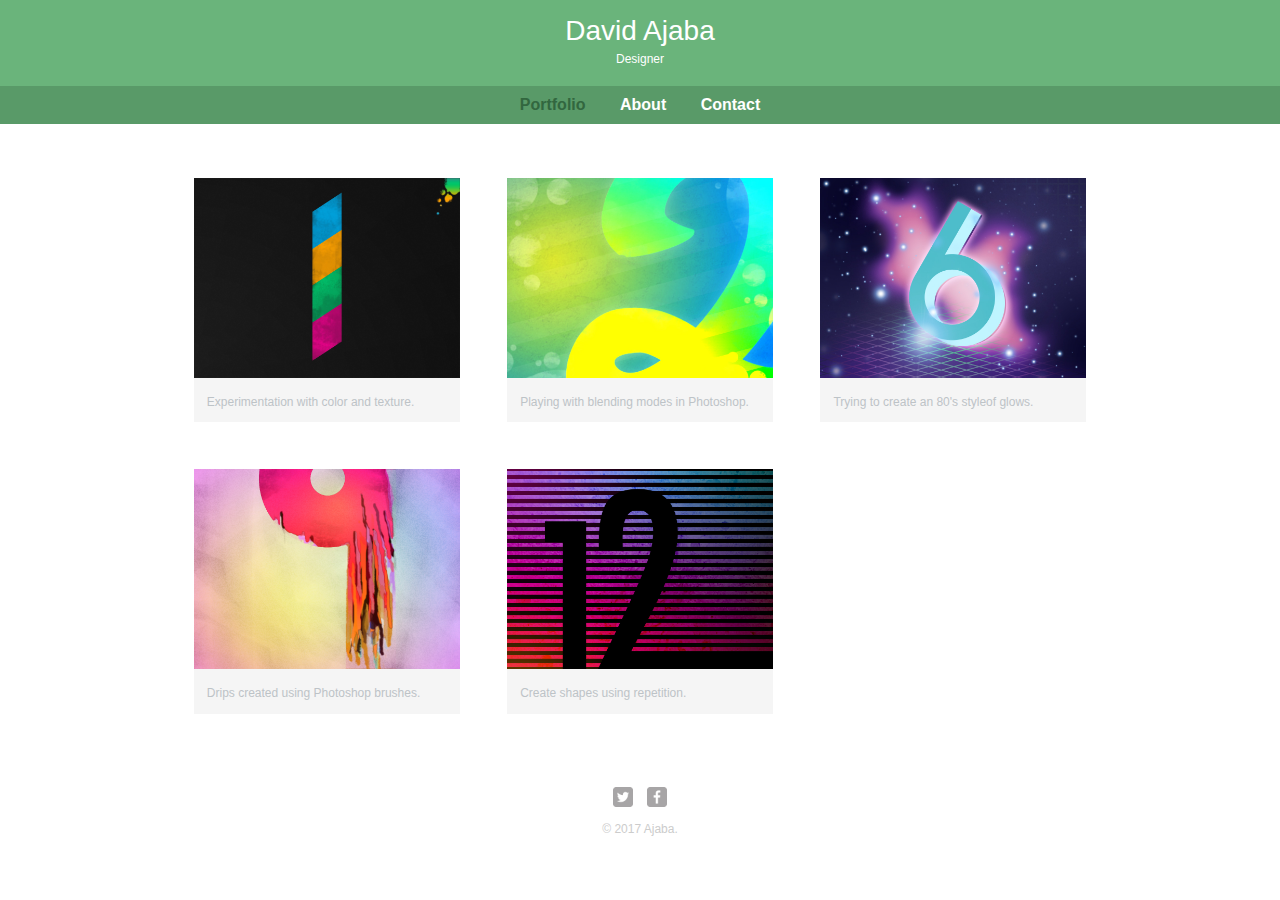
<file: index.html>
<!DOCTYPE html>
<html>
	<head>
		<meta charset="utf-8" />
		<title>David Ajaba | Designer</title>
		<link rel="stylesheet" href="css/normalize.css" />
		<link rel="stylesheet" href="css/main.css" />
		<link rel="stylesheet" href="css/responsive.css" />
		<meta name="viewport" content="width=mobile-width, initial-scale=1.0" />
	</head>
	<body>
		<header>
			<a href="index.html" id="logo">
				<h1>David Ajaba</h1>
				<h2>Designer</h2>
			</a>
			<nav>
				<ul>
					<li><a href="index.html" class="selected">Portfolio</a></li>
					<li><a href="about.html">About</a></li>
					<li><a href="contact.html">Contact</a></li>
				</ul>
			</nav>
		</header>
		<div id="wrapper">
			<section>
				<ul id="gallery">
					<li>
						<a href="img/numbers-01.jpg">
							<img src="img/numbers-01.jpg" alt="" />
							<p>Experimentation with color and texture.</p>
						</a>
					</li>
					<li>
						<a href="img/numbers-02.jpg">
							<img src="img/numbers-02.jpg" alt="" />
							<p>Playing with blending modes in Photoshop.</p>
						</a>
					</li>
					<li>
						<a href="img/numbers-06.jpg">
							<img src="img/numbers-06.jpg" alt="" />
							<p>Trying to create an 80's styleof glows.</p>
						</a>
					</li>
					<li>
						<a href="img/numbers-09.jpg">
							<img src="img/numbers-09.jpg" alt="" />
							<p>Drips created using Photoshop brushes.</p>
						</a>
					</li>
					<li>
						<a href="img/numbers-12.jpg">
							<img src="img/numbers-12.jpg" alt="" />
							<p>Create shapes using repetition.</p>
						</a>
					</li>
				</ul>
			</section>
			<footer>
				<a href="http://twitter.com"><img src="img/twitter-wrap.png" alt="Twitter Logo" class="social-icon"/></a>
				<a href="http://facebook.com/davajaba"><img src="img/facebook-wrap.png" alt="Facebook Logo" class="social-icon"/></a>
				<p>&copy; 2017 Ajaba.</p>
			</footer>
		</div>
	</body>
</html>
</file>
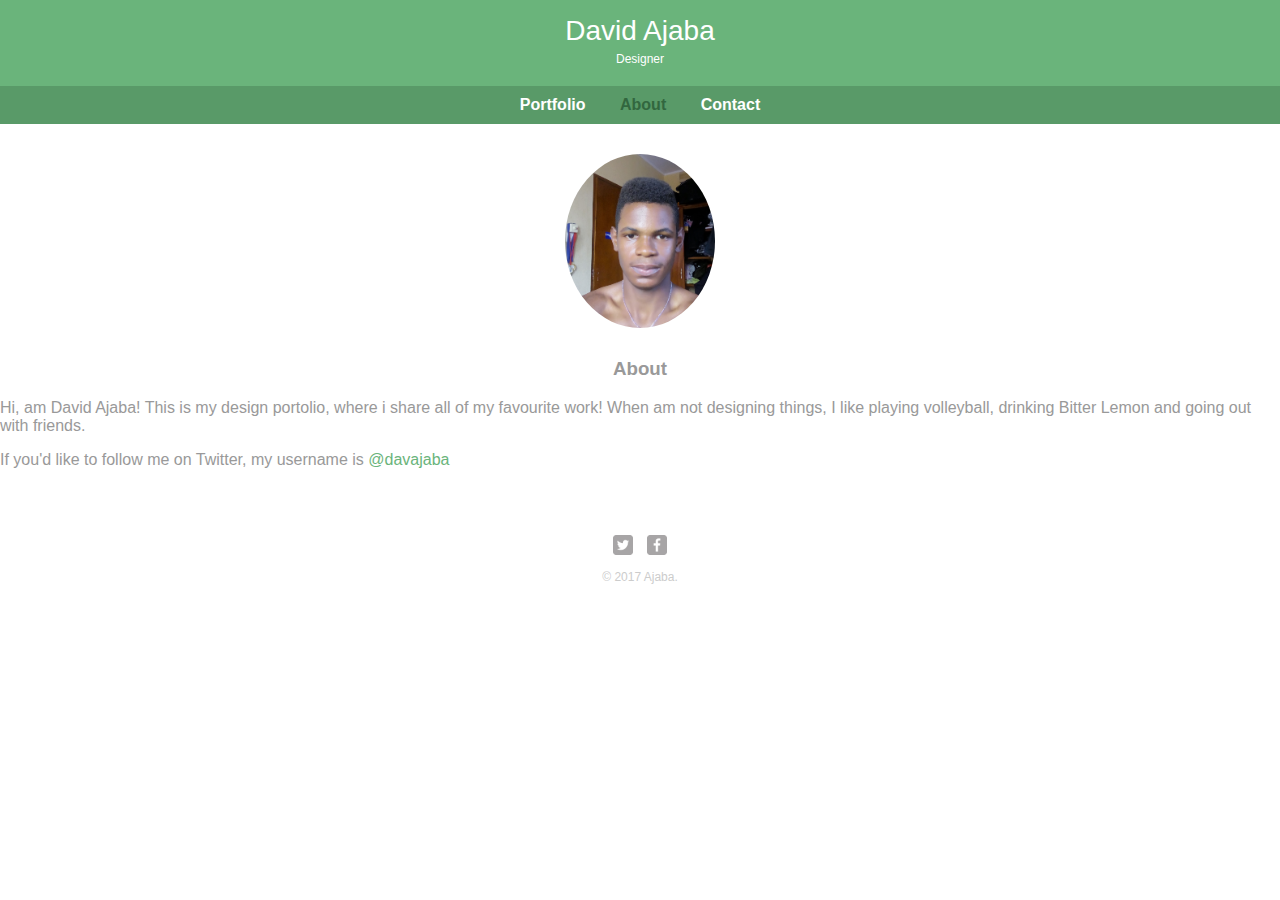
<file: about.html>
<!DOCTYPE html>
<html>
	<head>
		<meta charset="utf-8" />
		<title>David Ajaba | Designer</title>
		<link rel="stylesheet" href="css/normalize.css" />
		<link rel="stylesheet" href="css/main.css" />
		<link rel="stylesheet" href="css/responsive.css" />
	</head>
	<body>
		<header>
			<a href="index.html" id="logo">
				<h1>David Ajaba</h1>
				<h2>Designer</h2>
			</a>
			<nav>
				<ul>
					<li><a href="index.html">Portfolio</a></li>
					<li><a href="about.html"  class="selected">About</a></li>
					<li><a href="contact.html">Contact</a></li>
				</ul>
			</nav>
		</header>
		<section>
			<img src="img/David.jpg" alt="Photo of david ajaba" class="profile-photo" />
			<h3 style="text-align: center;">About</h3>
			<p>Hi, am David Ajaba! This is my design portolio, where i share all of my favourite work! When am not designing things, I like playing volleyball, drinking Bitter Lemon and going out with friends.</p>
			<p>If you'd like to follow me on Twitter, my username is <a href="http://twitter.com">@davajaba</a></p>
		</section>
		<footer>
			<a href="http://twitter.com"><img src="img/twitter-wrap.png" alt="Twitter Logo" class="social-icon"/></a>
			<a href="http://facebook.com/davajaba"><img src="img/facebook-wrap.png" alt="Facebook Logo" class="social-icon"/></a>
			<p>&copy; 2017 Ajaba.</p>
		</footer>
	</body>
</html>
</file>
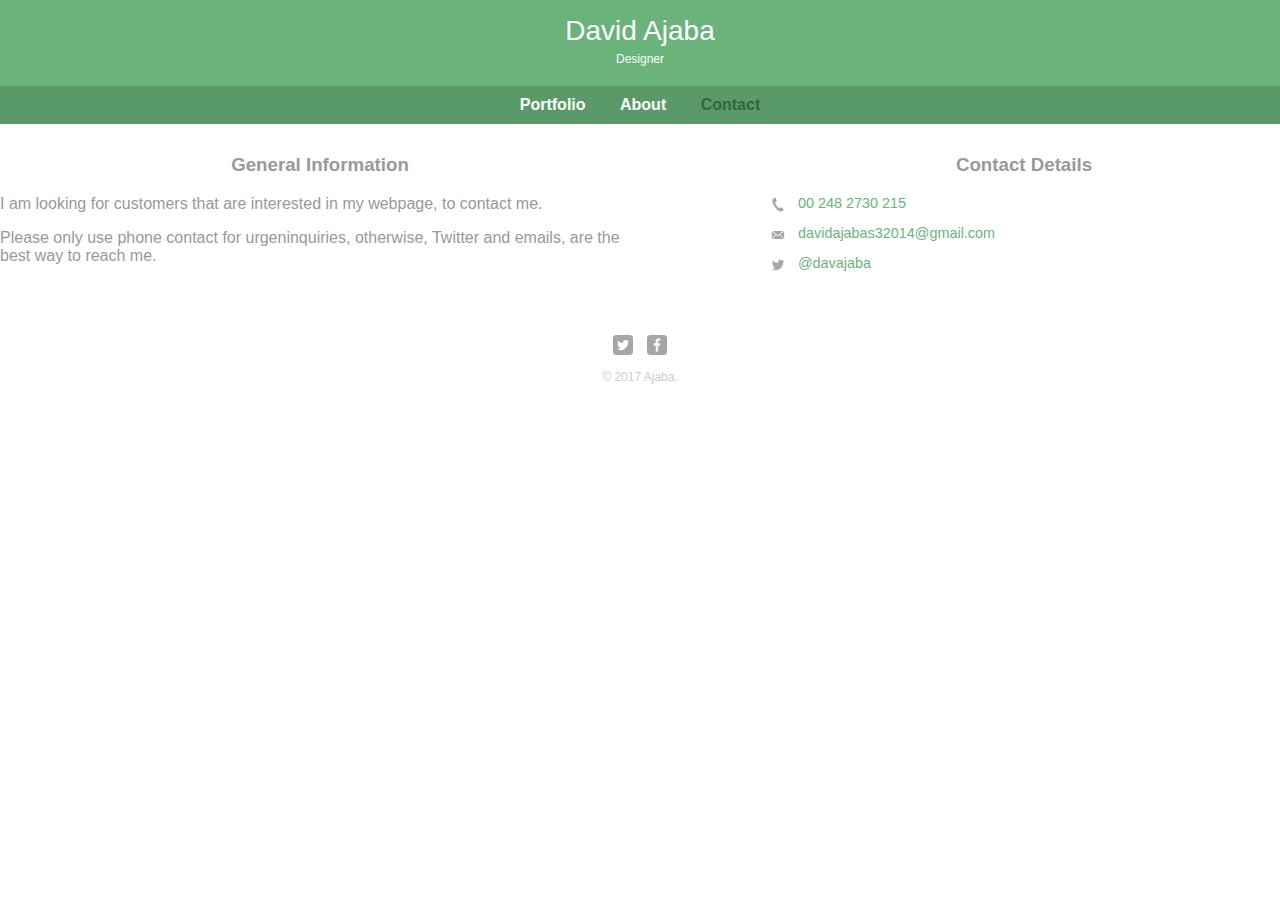
<file: contact.html>
<!DOCTYPE html>
<html>
	<head>
		<meta charset="utf-8" />
		<title>David Ajaba | Designer</title>
		<link rel="stylesheet" href="css/normalize.css" />
		<link rel="stylesheet" href="css/main.css" />
		<link rel="stylesheet" href="css/responsive.css" />
	</head>
	<body>
		<header>
			<a href="index.html" id="logo">
				<h1>David Ajaba</h1>
				<h2>Designer</h2>
			</a>
			<nav>
				<ul>
					<li><a href="index.html">Portfolio</a></li>
					<li><a href="about.html">About</a></li>
					<li><a href="contact.html"  class="selected">Contact</a></li>
				</ul>
			</nav>
		</header>
		<section  id="primary">
			<h3>General Information</h3>
			<p>I am looking for customers that are interested in my webpage, to contact me.</p>
			<p>Please only use phone contact for urgeninquiries, otherwise, Twitter and emails, are the best way to reach me.</p>
		</section>
		<section id="secondary">
			<h3>Contact Details</h3>
			<ul class="contact-info">
				<li class="phone"><a href="tel:00 248 2730 215">00 248 2730 215</a></li>
				<li class="mail"><a href="mailto:davidajabas32014@gmail.com">davidajabas32014@gmail.com</a></li>
				<li class="twitter"><a href="http://www.twitter.com/intent/tweet?screen_name=davajaba">@davajaba</a></li>
			</ul>
		</section>
		<footer>
			<a href="http://twitter.com"><img src="img/twitter-wrap.png" alt="Twitter Logo" class="social-icon"/></a>
			<a href="http://facebook.com/davajaba"><img src="img/facebook-wrap.png" alt="Facebook Logo" class="social-icon"/></a>
			<p>&copy; 2017 Ajaba.</p>
		</footer>
	</body>
</html>
</file>
<file: css/main.css>
/*********************************
General
**********************************/
body { font-family: sans-serif;
}

#wrapper { max-width: 940px;
		  margin: 0 auto;
		  padding: 0 5%;
}

a { text-decoration: none;
}

img { max-width: 100%;
}

h3 {	margin: 0 0 1em 0;
	text-align: center;
}


/*********************************
HEADING
**********************************/
header{ float: left;
	   margin: 0 0 30px 0;
	   padding: 5px 0 0 0;
	   width: 100%;
}

#logo { text-align: center;
		margin: 0;
}

h1 { font-family: 'Changa One', sans-serif;
	margin: 15px 0;
	font-size: 1.75em;
	font-weight: normal;
	line-height: 0.8em;
}

h2 { font-size: 0.75em;
	margin: -5px 0 0;
	font-weight: normal;
}


/*********************************
NAVIGATION
**********************************/
nav { text-align: center;
	 padding: 10px 0;
	 margin: 20px 0 0;
}

nav ul { list-style: none;
	   margin: 0 10px;
	   padding: 0;
}

nav li { display: inline-block;
}

nav a { font-weight: 800;
	   padding: 15px 15px;
	   
}



/*********************************
FOOTER
**********************************/
footer { font-size:0.75em;
	   text-align: center;
	   clear: both;
	   padding-top: 50px;
	   color: #ccc;
}

.social-icon { width: 20px;
			   height: 20px;
			   margin: 0 5px;
}



/*********************************
PAGE: PORTFOLIO
**********************************/
#gallery { margin: 0;
		  padding: 0;
		  list-style-type: none;
}

#gallery li { float: left;
			width: 45%;
			margin: 2.5%;
			background-color: #f5f5f5;
			color: #bdc3c7;
}

#gallery li a p { margin: 0;
			 padding: 5%;
			 font-size: 0.75em;
			 color: #bdc3c7;
}



/*********************************
PAGE: ABOUT
**********************************/
.profile-photo {	display: block;
				max-width: 150px;
				margin: 0 auto 30px;
				border-radius: 100%;
}



/*********************************
PAGE: CONTACT
**********************************/
.contact-info {	list-style-type: none;
				padding: 0;
				margin: 0;
				font-size: 0.9em;
}

.contact-info a {	display: block;
					min-height: 20px;
					background-repeat: no-repeat;
					background-size: 20px 20px;
					padding: 0 0 0 30px;
					margin: 0 0 10px;
}

.contact-info li.phone a {	background-image: url('../img/phone.png');
}

.contact-info li.mail a {	background-image: url('../img/mail.png');
}

.contact-info li.twitter a {	background-image: url('../img/twitter.png');
}





/*********************************
COLOR
**********************************/

/*site body*/
body {  background-color: #fff;
	   color: #999;
}

/*green header*/
header { background: #6ab47b;
		border-color: #599a68;
}

/*nav background on mobile devices*/
nav { background: #599a68;
}

/*logo text*/
h1, h2 { color: #fff;
}

/*links*/
a { color: #6ab47b;
}

/*nav link*/
nav a, nav a :visited { color: #fff;
}

/*selected nav link color*/
nav a.selected , nav a:hover { color: #32673f;
}
</file>
<file: css/responsive.css>
@media screen and (min-width: 480px) {
	/******************************************
	TWO COLUMN LAYOUT
	******************************************/
	#primary {	width: 50%;
				float: left;
	}
	
	#secondary {	width: 40%;
				float: right;
	}
	
	#nav {
		background-color: red/*#6ab47b*/;
		float: right;
	}
	
	
	/******************************************
	3 * 5 = 15
	100 - 15 = 85
	85 / 3 = 28.33333333
	******************************************/
	
	
	/******************************************
	PAGE: PORTFOLIO
	******************************************/
	#gallery li {	width: 28.33333%;
	}
	
	#gallery li:nth-child(4n){ clear: left;
	}
}
@media screen and (min-width: 660px) {
	
}
</file>
